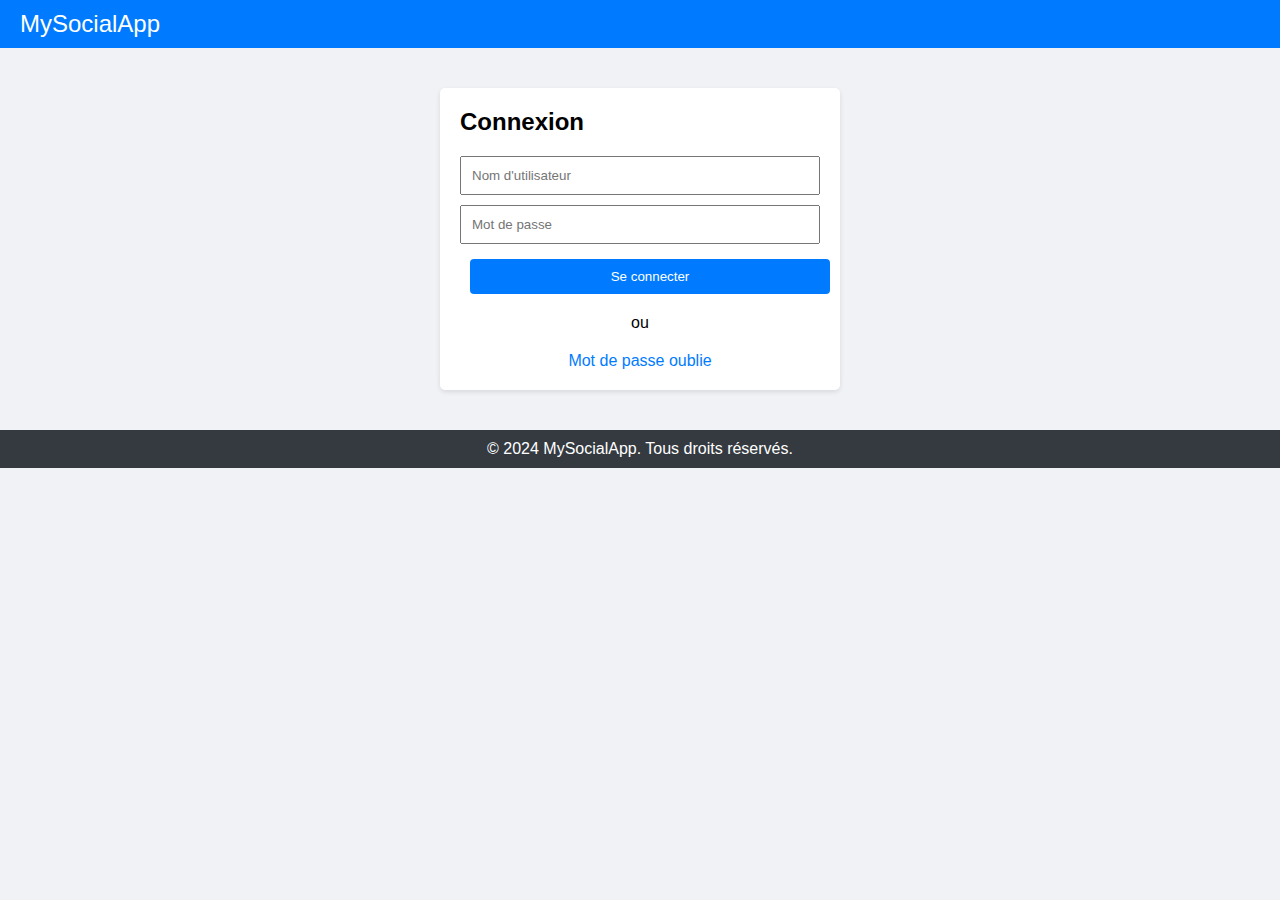
<file: connexion.html>
<!DOCTYPE html>
<html lang="fr">
<head>
    <title>Connexion - MySocialApp</title>
    <link rel="stylesheet" href="style.css">
</head>
<body>
    <header>
        <div class="logo">MySocialApp</div>
    </header>
    
    <div class="container">
        <main>
            <div class="login-form">
                <h2>Connexion</h2>
                <form>
                    <input type="text" placeholder="Nom d'utilisateur" required>
                    <input type="password" placeholder="Mot de passe" required>
                    <button type="submit" href="index.html">Se connecter</button>
                </form>
                <p>ou</p>
                <a href="#">Mot de passe oublie</a>
            </div>
        </main>
    </div>

    <footer>
        <p>&copy; 2024 MySocialApp. Tous droits réservés.</p>
    </footer>


</body>
</html>
</file>
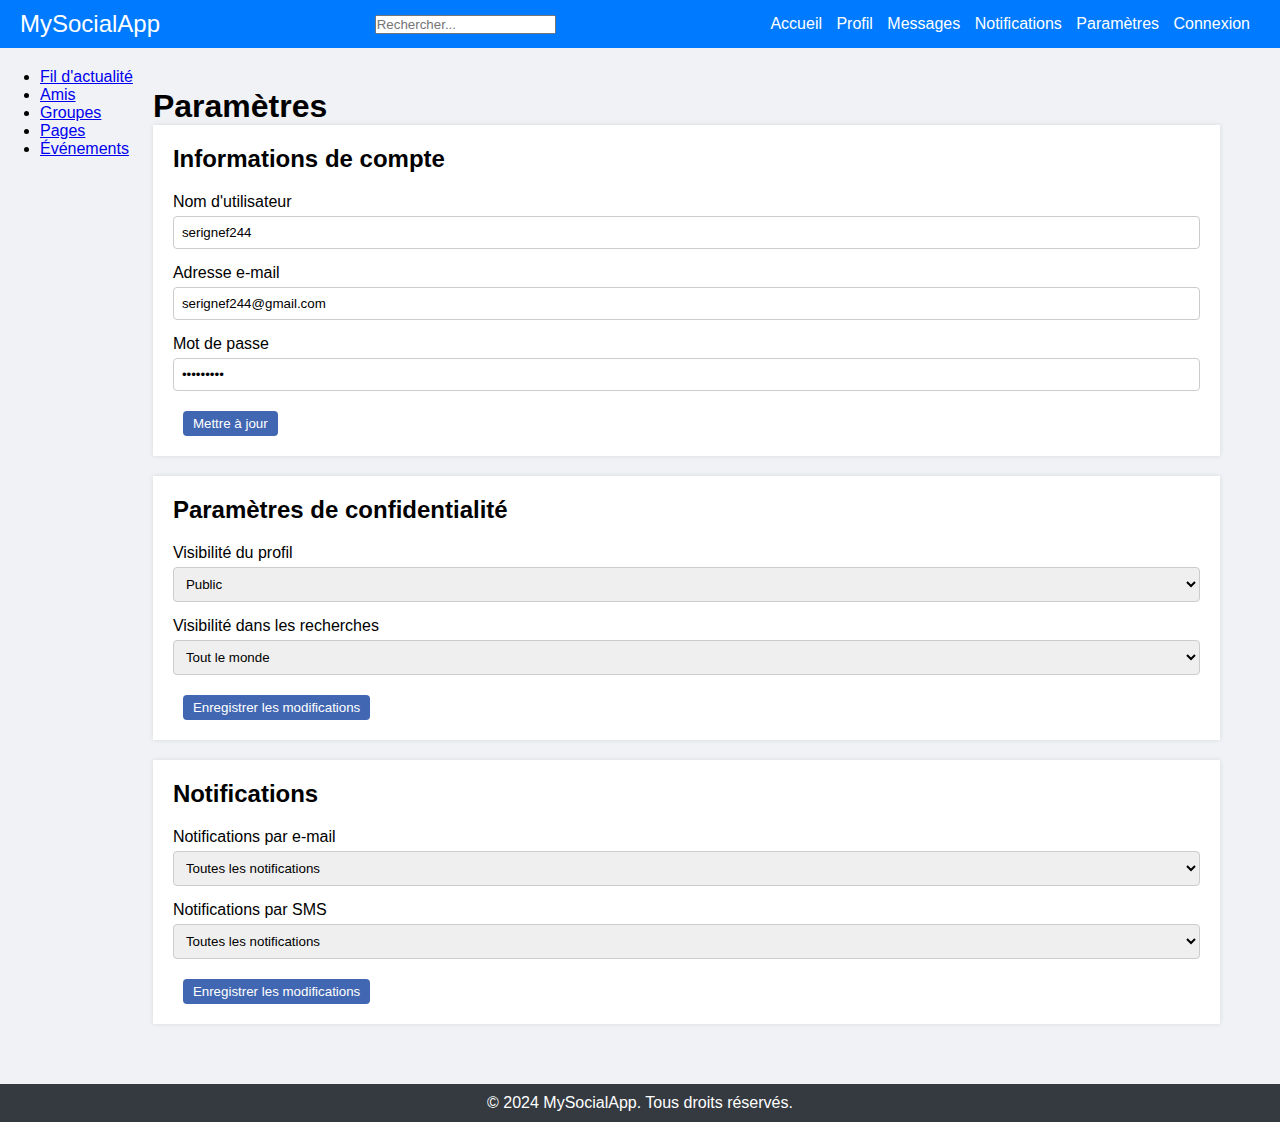
<file: settings.html>
<!DOCTYPE html>
<html lang="fr">
<head>
    <title>MySocialApp - Paramètres</title>
    <link rel="stylesheet" href="style.css">
</head>
<body>
    <header>
        <div class="logo">MySocialApp</div>
        <div class="search-bar">
            <input type="text" placeholder="Rechercher...">
        </div>
        <nav>
            <ul>
                <li><a href="index.html">Accueil</a></li>
                <li><a href="profil.html">Profil</a></li>
                <li><a href="messages.html">Messages</a></li>
                <li><a href="notifications.html">Notifications</a></li>
                <li><a href="settings.html">Paramètres</a></li>
                <li><a href="connexion.html">Connexion</a></li>
            </ul>
        </nav>
    </header>
    
    <div class="container">
        <aside>
            <ul>
                <li><a href="feed.html">Fil d'actualité</a></li>
                <li><a href="friends.html">Amis</a></li>
                <li><a href="groups.html">Groupes</a></li>
                <li><a href="pages.html">Pages</a></li>
                <li><a href="events.html">Événements</a></li>
            </ul>
        </aside>
        
        <main>
            <h1>Paramètres</h1>
            <div class="settings-section">
                <h2>Informations de compte</h2>
                <form>
                    <div class="form-group">
                        <label for="username">Nom d'utilisateur</label>
                        <input type="text" id="username" name="username" value="serignef244">
                    </div>
                    <div class="form-group">
                        <label for="email">Adresse e-mail</label>
                        <input type="email" id="email" name="email" value="serignef244@gmail.com">
                    </div>
                    <div class="form-group">
                        <label for="password">Mot de passe</label>
                        <input type="password" id="password" name="password" value="gadiaga12">
                    </div>
                    <button type="submit">Mettre à jour</button>
                </form>
            </div>

            <div class="settings-section">
                <h2>Paramètres de confidentialité</h2>
                <form>
                    <div class="form-group">
                        <label for="profile-visibility">Visibilité du profil</label>
                        <select id="profile-visibility" name="profile-visibility">
                            <option value="public">Public</option>
                            <option value="friends">Amis uniquement</option>
                            <option value="private">Privé</option>
                        </select>
                    </div>
                    <div class="form-group">
                        <label for="search-visibility">Visibilité dans les recherches</label>
                        <select id="search-visibility" name="search-visibility">
                            <option value="everyone">Tout le monde</option>
                            <option value="friends">Amis uniquement</option>
                            <option value="no-one">Personne</option>
                        </select>
                    </div>
                    <button type="submit">Enregistrer les modifications</button>
                </form>
            </div>

            <div class="settings-section">
                <h2>Notifications</h2>
                <form>
                    <div class="form-group">
                        <label for="email-notifications">Notifications par e-mail</label>
                        <select id="email-notifications" name="email-notifications">
                            <option value="all">Toutes les notifications</option>
                            <option value="important">Seulement les notifications importantes</option>
                            <option value="none">Aucune notification</option>
                        </select>
                    </div>
                    <div class="form-group">
                        <label for="sms-notifications">Notifications par SMS</label>
                        <select id="sms-notifications" name="sms-notifications">
                            <option value="all">Toutes les notifications</option>
                            <option value="important">Seulement les notifications importantes</option>
                            <option value="none">Aucune notification</option>
                        </select>
                    </div>
                    <button type="submit">Enregistrer les modifications</button>
                </form>
            </div>
        </main>
    </div>
    
    <footer>
        <p>&copy; 2024 MySocialApp. Tous droits réservés.</p>
    </footer>

</body>
</html>
</file>
<file: style.css>
/* Reset CSS */
* {
    margin: 0;
    padding: 0;
    box-sizing: border-box;
}

/* Body */
body {
    font-family: Arial, sans-serif;
    background-color: #f0f2f5;
}

/* Header */
header {
    background-color: #007bff;
    color: #fff;
    padding: 10px 20px;
    display: flex;
    justify-content: space-between;
    align-items: center;
}

.logo {
    font-size: 24px;
    text-decoration: none;
}

/* Container */
.container {
    max-width: 1200px;
    margin: 20px auto;
    display: flex;
}

/* Main */
main {
    flex-grow: 1;
    padding: 20px;
}

h2 {
    margin-bottom: 20px;
}

/* Footer */
footer {
    background-color: #343a40;
    color: #fff;
    text-align: center;
    padding: 10px 0;
}

/* Navigation */
nav ul {
    list-style-type: none;
}

nav ul li {
    display: inline;
    margin-right: 10px;
}

nav ul li a {
    color: #fff;
    text-decoration: none;
}

/* Login Form */
.login-form {
    max-width: 400px;
    margin: 0 auto;
    background-color: #fff;
    padding: 20px;
    border-radius: 5px;
    box-shadow: 0 2px 5px rgba(0, 0, 0, 0.1);
}

.login-form h2 {
    margin-bottom: 20px;
}

.login-form input[type="text"],
.login-form input[type="password"],
.login-form button {
    width: 100%;
    margin-bottom: 10px;
    padding: 10px;
    box-sizing: border-box;
}

.login-form button {
    background-color: #007bff;
    color: #fff;
    border: none;
    cursor: pointer;
}

.login-form button:hover {
    background-color: #0056b3;
}

.login-form p {
    text-align: center;
    margin-top: 10px;
    margin-bottom: 20px;
}

.login-form a {
    display: block;
    text-align: center;
    text-decoration: none;
    color: #007bff;
    margin-top: 10px;
}

.login-form a:hover {
    text-decoration: underline;
}

/* Post */
.post {
    background-color: #fff;
    border: 1px solid #ccc;
    border-radius: 5px;
    padding: 10px;
    margin-bottom: 20px;
}

.post textarea {
    width: 100%;
    margin-bottom: 10px;
    padding: 10px;
    box-sizing: border-box;
}

.post button {
    background-color: #007bff;
    color: #fff;
    border: none;
    padding: 10px 20px;
    cursor: pointer;
}

.post button:hover {
    background-color: #0056b3;
}

/* Post Header */
.post-header {
    display: flex;
    align-items: center;
    margin-bottom: 10px;
}

.post-header img {
    width: 40px;
    height: 40px;
    border-radius: 50%;
    margin-right: 10px;
}

.post-info h4 {
    margin-bottom: 5px;
}

.post-info span {
    color: #999;
}

/* Responsive */
@media (max-width: 768px) {
    .container {
        flex-direction: column;
    }

    nav {
        margin-top: 20px;
    }

    nav ul {
        text-align: center;
    }

    nav ul li {
        display: block;
        margin: 10px 0;
    }
}
/* css/styles.css */

/* Ajout des styles de base précédents ici */

.profile-header {
    display: flex;
    align-items: center;
    background-color: white;
    padding: 20px;
    box-shadow: 0 0 5px rgba(0, 0, 0, 0.1);
    margin-bottom: 20px;
}

.profile-picture img {
    width: 100px;
    height: 100px;
    border-radius: 50%;
    margin-right: 20px;
}

.profile-info h1 {
    margin: 0;
}

.profile-info p {
    color: #888;
}

.profile-content {
    background-color: white;
    padding: 20px;
    box-shadow: 0 0 5px rgba(0, 0, 0, 0.1);
}

.profile-nav ul {
    list-style: none;
    padding: 0;
    display: flex;
    border-bottom: 1px solid #ccc;
    margin-bottom: 20px;
}

.profile-nav ul li {
    margin-right: 20px;
}

.profile-nav ul li a {
    text-decoration: none;
    color: #4267b2;
    padding: 10px 0;
    display: block;
}

.profile-section {
    margin-bottom: 20px;
}

.friends-list {
    list-style: none;
    padding: 0;
    display: flex;
    flex-wrap: wrap;
}

.friends-list li {
    width: 100px;
    text-align: center;
    margin-right: 20px;
    margin-bottom: 20px;
}

.friends-list img {
    width: 100px;
    height: 100px;
    border-radius: 50%;
    margin-bottom: 10px;
}

.photo-grid {
    display: flex;
    flex-wrap: wrap;
}

.photo-grid img {
    width: 300px;
    height: 300px;
    margin-right: 20px;
    margin-bottom: 20px;
}
/* css/styles.css */

/* Ajout des styles de base précédents ici */

.settings-section {
    background-color: white;
    padding: 20px;
    box-shadow: 0 0 5px rgba(0, 0, 0, 0.1);
    margin-bottom: 20px;
}

.settings-section h2 {
    margin-top: 0;
}

.form-group {
    margin-bottom: 15px;
}

.form-group label {
    display: block;
    margin-bottom: 5px;
}

.form-group input,
.form-group select {
    width: 100%;
    padding: 8px;
    box-sizing: border-box;
    border: 1px solid #ccc;
    border-radius: 4px;
}

button {
    background-color: #4267b2;
    color: white;
    border: none;
    padding: 10px 20px;
    cursor: pointer;
    border-radius: 4px;
}

button:hover {
    background-color: #365899;
}
/* css/styles.css */

/* Ajout des styles de base précédents ici */

.messages-container {
    display: flex;
    height: calc(100vh - 60px); /* Ajuste la hauteur selon la taille de l'en-tête */
    background-color: white;
    box-shadow: 0 0 5px rgba(0, 0, 0, 0.1);
}

.conversations-list {
    width: 30%;
    border-right: 1px solid #ccc;
    overflow-y: auto;
}

.conversation {
    display: flex;
    align-items: center;
    padding: 10px;
    border-bottom: 1px solid #eee;
    cursor: pointer;
}

.conversation:hover {
    background-color: #f5f5f5;
}

.conversation img {
    width: 50px;
    height: 50px;
    border-radius: 50%;
    margin-right: 10px;
}

.conversation-info h4 {
    margin: 0;
    font-size: 16px;
}

.conversation-info p {
    margin: 0;
    color: #888;
    font-size: 14px;
}

.chat-window {
    width: 70%;
    display: flex;
    flex-direction: column;
    justify-content: space-between;
}

.chat-header {
    display: flex;
    align-items: center;
    padding: 10px;
    border-bottom: 1px solid #ccc;
    background-color: #f9f9f9;
}

.chat-header img {
    width: 50px;
    height: 50px;
    border-radius: 50%;
    margin-right: 10px;
}

.chat-messages {
    flex: 1;
    padding: 10px;
    overflow-y: auto;
}

.message {
    margin-bottom: 10px;
    max-width: 60%;
    padding: 10px;
    border-radius: 10px;
}

.message.received {
    background-color: #f1f1f1;
    align-self: flex-start;
}

.message.sent {
    background-color: #4267b2;
    color: white;
    align-self: flex-end;
}

.chat-input {
    display: flex;
    border-top: 1px solid #ccc;
    padding: 10px;
    background-color: #f9f9f9;
}

.chat-input input {
    flex: 1;
    padding: 10px;
    border: 1px solid #ccc;
    border-radius: 20px;
    margin-right: 10px;
    outline: none;
}

.chat-input button {
    background-color: #4267b2;
    color: white;
    border: none;
    padding: 10px 20px;
    cursor: pointer;
    border-radius: 20px;
}

.chat-input button:hover {
    background-color: #365899;
}
/* css/styles.css */

/* Ajout des styles de base précédents ici */

.notifications-list {
    background-color: white;
    padding: 20px;
    box-shadow: 0 0 5px rgba(0, 0, 0, 0.1);
    margin-bottom: 20px;
}

.notification {
    display: flex;
    align-items: center;
    padding: 10px;
    border-bottom: 1px solid #eee;
}

.notification img {
    width: 50px;
    height: 50px;
    border-radius: 50%;
    margin-right: 10px;
}

.notification-info p {
    margin: 0;
}

.notification-info span {
    display: block;
    color: #888;
    font-size: 12px;
}
/* css/styles.css */

/* Ajout des styles de base précédents ici */

.feed {
    background-color: white;
    padding: 20px;
    box-shadow: 0 0 5px rgba(0, 0, 0, 0.1);
    margin-bottom: 20px;
}

.post {
    border-bottom: 1px solid #eee;
    padding: 20px 0;
}

.post-header {
    display: flex;
    align-items: center;
    margin-bottom: 10px;
}

.post-header img {
    width: 50px;
    height: 50px;
    border-radius: 50%;
    margin-right: 10px;
}

.post-header h4 {
    margin: 0;
}

.post-header span {
    display: block;
    color: #888;
    font-size: 12px;
}

.post-content {
    margin-bottom: 10px;
}

.post-content img {
    max-width: 100%;
    border-radius: 10px;
    margin-top: 10px;
}

.post-actions button {
    background-color: #4267b2;
    color: white;
    border: none;
    padding: 10px 20px;
    cursor: pointer;
    border-radius: 4px;
    margin-right: 10px;
}

.post-actions button:hover {
    background-color: #365899;
}
/* css/styles.css */

/* Ajout des styles de base précédents ici */

.friends-container {
    display: flex;
    gap: 20px;
    padding: 20px;
    background-color: white;
    box-shadow: 0 0 5px rgba(0, 0, 0, 0.1);
}

.friends-list, .friend-requests {
    width: 50%;
}

.friends-list h2, .friend-requests h2 {
    margin-top: 0;
}

.friend, .friend-request {
    display: flex;
    align-items: center;
    padding: 10px;
    border-bottom: 1px solid #eee;
}

.friend img, .friend-request img {
    width: 50px;
    height: 50px;
    border-radius: 50%;
    margin-right: 10px;
}

.friend-info, .friend-request-info {
    display: flex;
    align-items: center;
    justify-content: space-between;
    width: 100%;
}

.friend-info h4, .friend-request-info h4 {
    margin: 0;
}

button {
    background-color: #4267b2;
    color: white;
    border: none;
    padding: 5px 10px;
    cursor: pointer;
    border-radius: 4px;
    margin-left: 10px;
}

button:hover {
    background-color: #365899;
}
/* css/styles.css */

/* Ajout des styles de base précédents ici */

.groups-container {
    display: flex;
    gap: 20px;
    padding: 20px;
    background-color: white;
    box-shadow: 0 0 5px rgba(0, 0, 0, 0.1);
}

.your-groups, .discover-groups {
    width: 50%;
}

.your-groups h2, .discover-groups h2 {
    margin-top: 0;
}

.group {
    display: flex;
    align-items: center;
    padding: 10px;
    border-bottom: 1px solid #eee;
}

.group img {
    width: 50px;
    height: 50px;
    border-radius: 50%;
    margin-right: 10px;
}

.group-info {
    display: flex;
    flex-direction: column;
    justify-content: center;
}

.group-info h4 {
    margin: 0;
}

.group-info p {
    margin: 5px 0;
}

button {
    background-color: #4267b2;
    color: white;
    border: none;
    padding: 5px 10px;
    cursor: pointer;
    border-radius: 4px;
    margin-top: 5px;
}

button:hover {
    background-color: #365899;
}
/* css/styles.css */

/* Ajout des styles de base précédents ici */

.pages-container {
    display: flex;
    gap: 20px;
    padding: 20px;
    background-color: white;
    box-shadow: 0 0 5px rgba(0, 0, 0, 0.1);
}

.your-pages, .discover-pages {
    width: 50%;
}

.your-pages h2, .discover-pages h2 {
    margin-top: 0;
}

.page {
    display: flex;
    align-items: center;
    padding: 10px;
    border-bottom: 1px solid #eee;
}

.page img {
    width: 50px;
    height: 50px;
    border-radius: 50%;
    margin-right: 10px;
}

.page-info {
    display: flex;
    flex-direction: column;
    justify-content: center;
}

.page-info h4 {
    margin: 0;
}

.page-info p {
    margin: 5px 0;
}

button {
    background-color: #4267b2;
    color: white;
    border: none;
    padding: 5px 10px;
    cursor: pointer;
    border-radius: 4px;
    margin-top: 5px;
}

button:hover {
    background-color: #365899;
}
/* css/styles.css */

/* Ajout des styles de base précédents ici */

.events-container {
    display: flex;
    gap: 20px;
    padding: 20px;
    background-color: white;
    box-shadow: 0 0 5px rgba(0, 0, 0, 0.1);
}

.your-events, .discover-events {
    width: 50%;
}

.your-events h2, .discover-events h2 {
    margin-top: 0;
}

.event {
    display: flex;
    align-items: center;
    padding: 10px;
    border-bottom: 1px solid #eee;
}

.event img {
    width: 50px;
    height: 50px;
    border-radius: 50%;
    margin-right: 10px;
}

.event-info {
    display: flex;
    flex-direction: column;
    justify-content: center;
}

.event-info h4 {
    margin: 0;
}

.event-info p {
    margin: 5px 0;
}

button {
    background-color: #4267b2;
    color: white;
    border: none;
    padding: 5px 10px;
    cursor: pointer;
    border-radius: 4px;
    margin-top: 5px;
}

button:hover {
    background-color: #365899;
}
</file>
